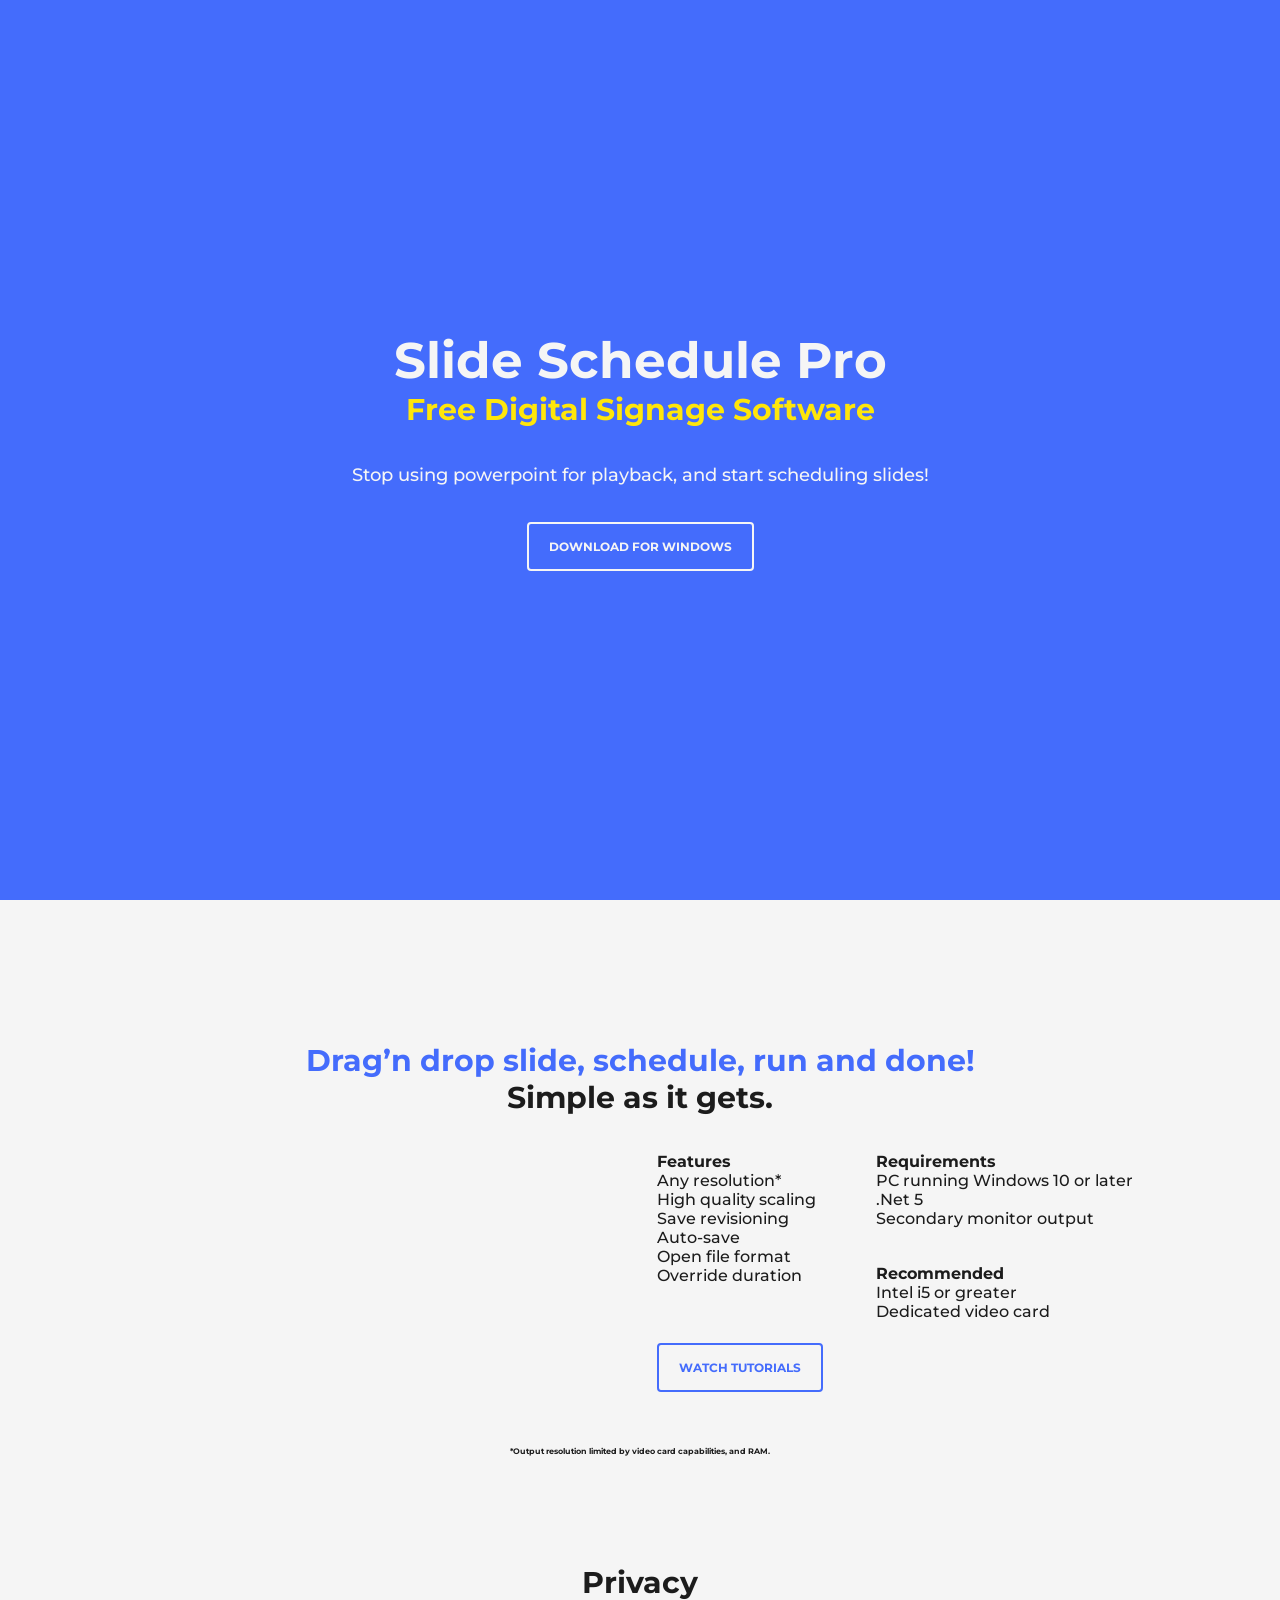
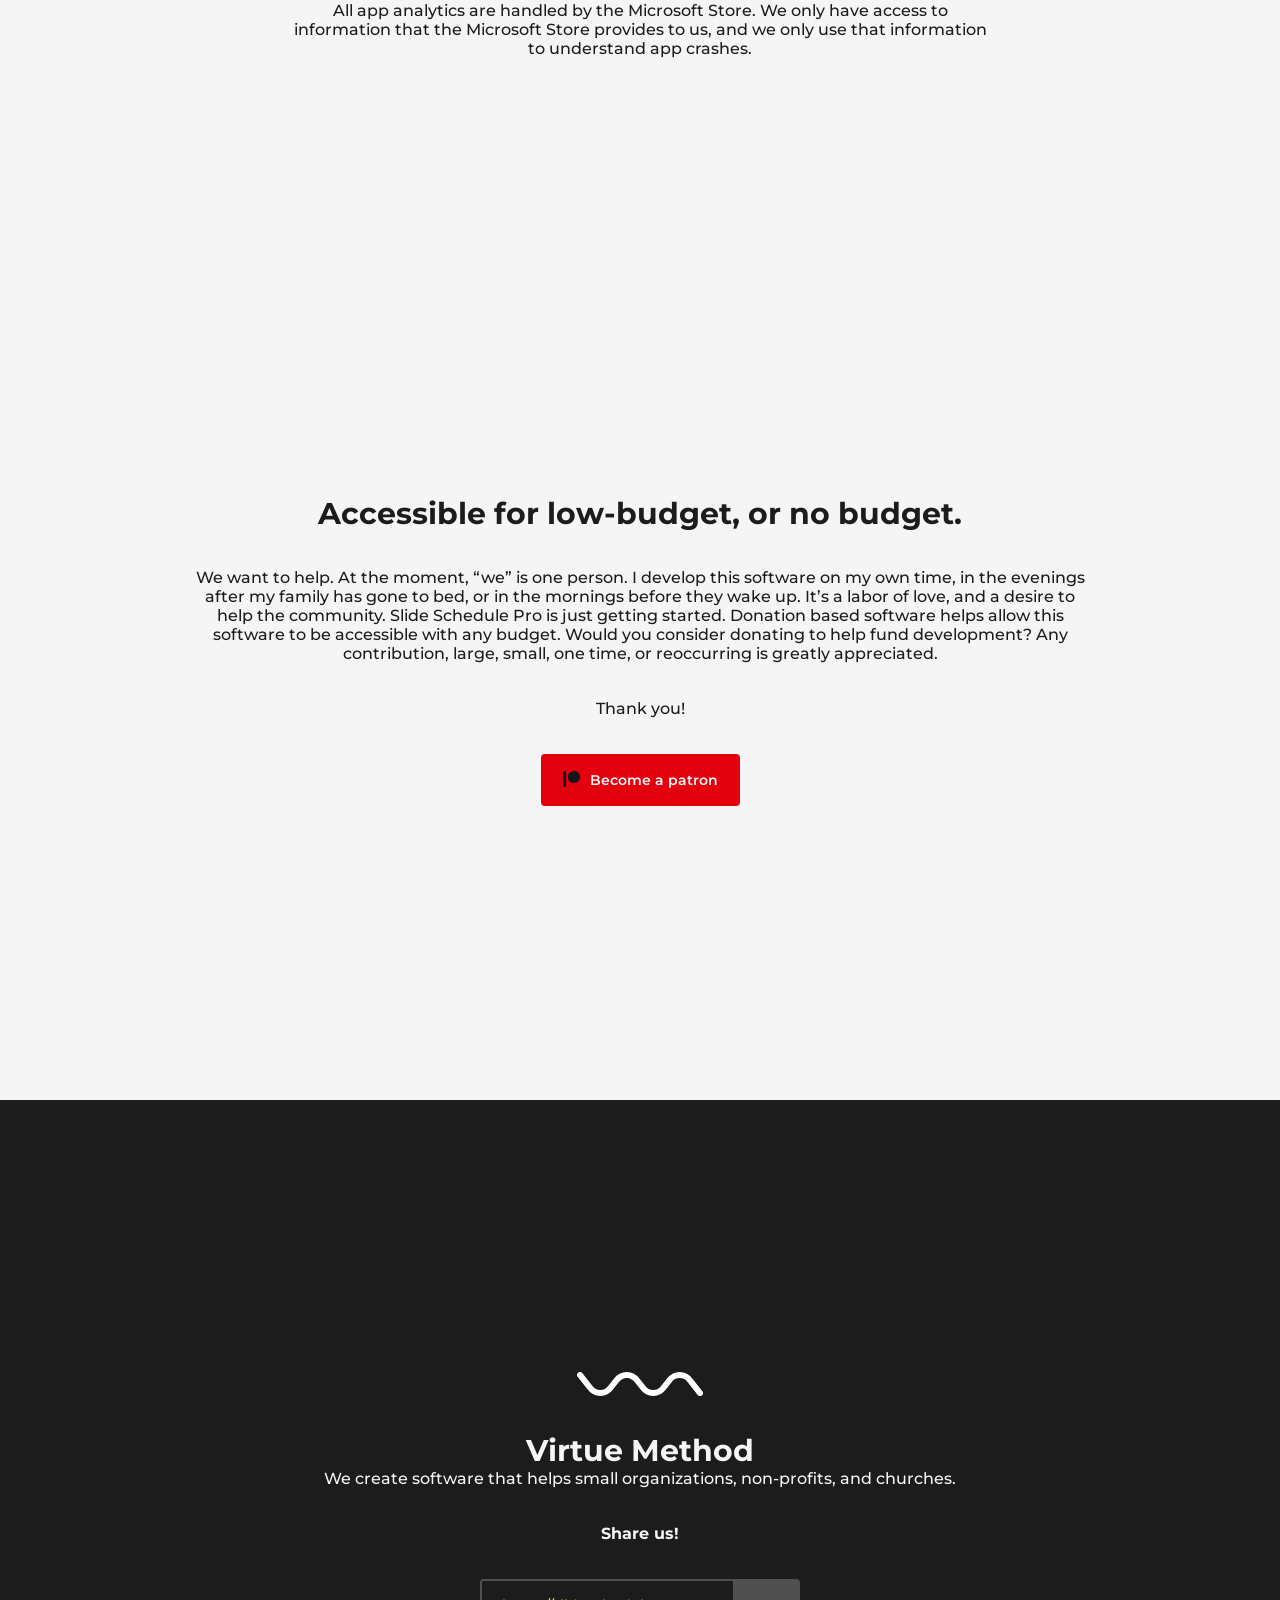
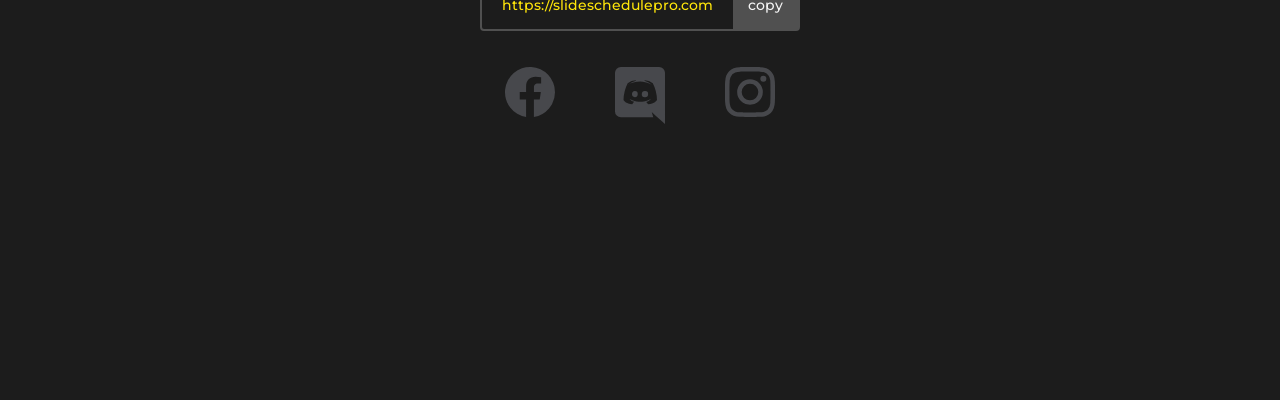
<file: index.html>
<!DOCTYPE html>
    <head>
        <title>Slide Schedule Pro</title>
        <meta charset='utf-8'>
        <meta property="og:title" content="Slide Schedule Pro" />
        <meta property="og:description" content="Free digital signage software. Stop using powerpoint for playback, and start scheduling slides! https://slideschedulepro.com/" />
        <meta property="twitter:card" content="summary" />
        <meta property="twitter:site" content="@virtuemethod" />
        <meta property="twitter:image" content="https://slideschedulepro.com/assets/slide-schedule-pro_og.jpg" />
        <meta property="og:image" content="https://slideschedulepro.com/assets/slide-schedule-pro_og.jpg" />
        <meta property="og:type" content="website" />
        <meta property="og:keywords" content="website" />
        <meta name="description" content="Free digital signage software. Stop using powerpoint for playback, and start scheduling slides! https://slideschedulepro.com/">
        <meta name="keywords" content="slide schedule free digital signage software">
        <meta name="robots" content="all">
        <meta name="viewport" content="width=device-width, initial-scale=1.0, maximum-scale=1.0, user-scalable=no">
        <link rel="stylesheet" href="https://fonts.googleapis.com/css?family=Montserrat:500,600,700&display=swap">
        <link rel="stylesheet" type="text/css" href="unset.css">
        <link rel="stylesheet" type="text/css" href="main.css">
        <link rel="icon" type="image/png" href="assets/slideschedulepro.png">
        <script async src="https://www.googletagmanager.com/gtag/js?id=G-995SW73HZX"></script>
        <script async src="copy.js"></script>
        <script>
        window.dataLayer = window.dataLayer || [];
        function gtag(){dataLayer.push(arguments);}
        gtag('js', new Date());
        gtag('config', 'G-995SW73HZX');
        </script>
    </head>
    <body>
        <article class="blue center-center">
            <h1>Slide Schedule Pro</h1>
            <h2>Free Digital Signage Software</h2>
            <hr>
            <h3>Stop using powerpoint for playback, and start scheduling slides!</h3>
            <hr>
            <a class="button" href="https://www.microsoft.com/store/apps/9PP6JFQBR3VZ" target="_blank">Download for Windows</a>
        </article>
        <article class="center-center">
            <h2><span class="blue">Drag’n drop slide, schedule, run and done!</span><br/>Simple as it gets.</h2>
            <hr>
            <div class="col-two pop-one gap-three">
                <div class="video"><iframe width="100%" height="100%" src="https://www.youtube.com/embed/wZJjZ7rjRjU" title="Schedule Slides With FREE Digital Signage Software" frameborder="0" allow="accelerometer; autoplay; clipboard-write; encrypted-media; gyroscope; picture-in-picture" allowfullscreen></iframe></div>
                <div class="text-left">
                    <div class="col-two pop-one-delay text-left gap-three">
                        <div>
                            <p><b>Features</b></p>
                            <p>Any resolution*</p>
                            <p>High quality scaling</p>
                            <p>Save revisioning</p>
                            <p>Auto-save</p>
                            <p>Open file format</p>
                            <p>Override duration</p>
                        </div>
                        <div>
                            <p><b>Requirements</b></p>
                            <p>PC running Windows 10 or later</p>
                            <p>.Net 5</p>
                            <p>Secondary monitor output</p>
                            <hr>
                            <p><b>Recommended</b></p>
                            <p>Intel i5 or greater</p>
                            <p>Dedicated video card</p>
                        </div>
                    </div>
                    <hr>
                    <a class="button" href="https://www.youtube.com/playlist?list=PLeAhiXqUoEDqxNoQADUw1BoQEOtBSwZpl" target="_blank">Watch tutorials</a>
                </div>
            </div>
            <hr>
            <p class="note">*Output resolution limited by video card capabilities, and RAM.</p>
            <hr>
            <hr>
            <hr>
            <h2 id="privacy">Privacy</h2>
            <div style="max-width: 700px;">
                <p>All app analytics are handled by the Microsoft Store. We only have access to information that the Microsoft Store provides to us, and we only use that information to understand app crashes.</p>
            </div>
        </article>
        <article class="center-center">
            <h2>Accessible for low-budget, or no budget.</h2>
            <hr>
            <p style="max-width: 900px;">We want to help. At the moment, “we” is one person. I develop this software on my own time, in the evenings<wbr> after my family has gone to bed, or in the mornings before they wake up. It’s a labor of love, and a desire to help<wbr> the community. Slide Schedule Pro is just getting started. Donation based software helps allow this software to<wbr> be accessible with any budget. Would you consider donating to help fund development?<wbr> Any contribution, large, small, one time, or reoccurring is greatly appreciated.</p>
            <hr>
            <p>Thank you!</p>
            <hr>
            <a href="https://patreon.com/virtuemethod?utm_medium=clipboard_copy&utm_source=copyLink&utm_campaign=creatorshare_creator" class="patreon" target="_blank">Become a patron</a>
        </article>
        <article class="center-center black">
            <img src="assets/virtuemethod-white.svg">
            <hr>
            <h2>Virtue Method</h2>
            <p>We create software that helps small organizations, non-profits, and churches.</p>
            <hr>
            <p><b>Share us!</b></p>
            <hr>
            <a href="https://slideschedulepro.com" class="copy">https://slideschedulepro.com</a>
            <hr>
            <div class="col-three social-links gap-three">
                <a href="https://www.facebook.com/slideschedulepro" target="_blank"><img src="assets/icon_facebook.svg"/></a>
                <a href="https://discord.gg/nzCHhCU" target="_blank"><img src="assets/icon_discord.svg"/></a>
                <a href="https://instagram.com/slideschedulepro" target="_blank"><img src="assets/icon_instagram.svg"/></a>
            </div>
        </article>
    </body>
</html>
</file>
<file: unset.css>
html{
    scroll-behavior: smooth;
}
body,div,dl,dt,dd,ul,ol,li,h1,h2,h3,h4,h5,h6,pre,code,form,fieldset,legend,input,textarea,p,a,blockquote,th,td{
    margin:0;padding:0;
}
table{
    border-collapse:collapse;
    border-spacing:0;
}
fieldset,img{
    border:0;
}
address,caption,cite,code,dfn,em,strong,th,var{
    font-style:normal;
    font-weight:normal;
}
li{
    list-style:none;
}
caption,th{
    text-align:left;
}
h1,h2,h3,h4,h5,h6{
    font-size:100%;
    font-weight:normal;
}
a{
    text-decoration: none;
}
q:before,q:after{
    content:'';
}
abbr,acronym{
    border:0;
    font-variant:normal;
}
sup{
    vertical-align:text-top;
}
sub{
    vertical-align:text-bottom;
}
input,textarea,select{
    font-family:inherit;
    font-size:inherit;
    font-weight:inherit;
}
input,textarea,select{
    *font-size:100%;
}
legend{
}
del,ins{
    text-decoration:none;
}
</file>
<file: main.css>
@-webkit-keyframes animate-text-gradient-fill {
                from {background-position-x: 0px;}
                to {background-position-x: 2000px;}
            }
            html {
                scroll-behavior: smooth;
            }
            :root{
                cursor: default;
                --clr-black: #1C1C1C;
                --clr-light-gray: #F5F5F5;
                --clr-dark-gray: #505050;
                --clr-yellow: #FFE60A;
                --clr-blue: #446CFC;
                --clr-patreon: #E2020F;
                --font-main: 'Montserrat';
                --size-header: 50px;
                --size-subhead: 30px;
                --size-large: 18px;
                --size-body: 16px;
                --size-gap: 20px;
                --page-width: 1500px;
                --frame-height: 850px;
                --grad-blue: linear-gradient(90deg, #446CFC 0%, #6C00FC 50%, #446CFC 100%);
            }
            body{
                color: var(--clr-black);
                background-color: var(--clr-light-gray);
                z-index: -1;
                font-family: var(--font-main);
                font-size: var(--size-body);
                font-weight: 500;
                -webkit-font-smoothing: antialiased;
                user-select: none; /* supported by Chrome and Opera */
                -webkit-user-select: none; /* Safari*/
                -khtml-user-select: none; /* Konqueror HTML*/
                -moz-user-select: none; /* Firefox */
                -ms-user-select: none; /* Internet Explorer/Edge*/
            }
            h1{
                font-size: var(--size-header);
                font-weight: 700;
            }
            h2{
                font-size: var(--size-subhead);
                font-weight: 700;
            }
            *.blue{
                color: var(--clr-blue);
            }
            h3{
                font-size: var(--size-large);
                font-weight: 500;
            }
            hr{
                border-width: none;
                border-style: none;
                height: var(--size-gap);
            }
            a.button{
                color: var(--clr-blue);
                font-size: 12px;
                font-weight: 700;
                text-transform: uppercase;
                padding: 15px 20px;
                border: 2px solid var(--clr-blue);
                border-radius: 4px;
                transform: scale(1);
                transition: all ease-in-out 50ms;
            }
            a.copy, a.patreon{
                padding: 15px 20px;
                border: 2px solid var(--clr-dark-gray);
                border-radius: 4px;
                font-size: 14px;
                transform: scale(1);
                transition: all ease-in-out 50ms;
            }
            a.patreon{
                color: var(--clr-light-gray);
                background-color: var(--clr-patreon);
                border-color:var(--clr-patreon);
                font-weight: 600;
                display: flex;
                flex-direction: row;
                justify-items: center;
                align-items: center;
                column-gap: 10px;
            }
            a.patreon:before{
                display: inline-block;
                content: ' ';
                background-image: url('assets/icon_patreon.svg');
                background-position: center center;
                background-repeat: no-repeat;
                width: 17px;
                height: 17px;
            }
            a.button:hover, a.patreon:hover, a.copy:hover{
                transform: scale(1.03);
            }
            a.button:active, a.patreon:active, a.copy:active{
                transform: scale(0.95);
            }
            a.copy::after{
                content: 'copy';
                background-color: var(--clr-dark-gray);
                color: var(--clr-light-gray);
                padding: 15px;
                margin: -15px -20px -15px 20px;
            }
            a.copy.copied{
                border-color: var(--clr-yellow);
            }
            a.copy.copied::after{
                content: 'copied!';
                background-color: var(--clr-yellow);
                color: var(--clr-dark-gray);
            }
            p.note{
                font-size: 8px;
                font-weight: 700;
            }
            article{
                width: 100vw;
                max-width: 100%;
                min-width: 100%;
                min-height: 100vh;
                display: flex;
                flex-direction: column;
                padding: var(--size-gap);
                box-sizing: border-box;
            }
            article.center-center{
                align-items: center;
                justify-content: center;
                text-align: center;
            }
            article.blue{
                background-color: var(--clr-blue);
                color: var(--clr-light-gray);
            }
            article.blue h2{
                color: var(--clr-yellow);
            }
            article.blue a.button{
                color: var(--clr-light-gray);
                border: 2px solid var(--clr-light-gray);
            }
            article.black{
                background-color: var(--clr-black);
                color: var(--clr-light-gray);
            }
            article.black h2, article.black p {
                color: var(--clr-light-gray);
            }
            article.black a{
                color: var(--clr-yellow);
            }
            div.col-two{
                display: flex;
                flex-direction: row;
                grid-template-columns: repeat(2, 1fr);
                box-sizing: border-box;
                grid-auto-rows: auto;
            }
            div.col-three{
                display: flex;
                flex-direction: row;
                grid-template-columns: repeat(3, 1fr);
                box-sizing: border-box;
                grid-auto-rows: auto;
            }
            div.video{
                width: 450px;
                position: relative;
                aspect-ratio: auto 16/9;
            }
            div.video > iframe{
                height: 100%;
                width: 100%;
                border-radius: 4px;
            }
            div.text-left{
                text-align: left;
            }
            div.gap{
                gap: var(--size-gap);
            }
            div.gap-two{
                gap: calc(var(--size-gap)*2);
            }
            div.gap-three{
                gap: calc(var(--size-gap)*3);
            }
            div.social-links a{

            }
            div.social-links a > img{
                width: 50px;
            }
            
    @media screen and (max-width: 1100px) {
        .col-two.pop-one {
            flex-direction: column;
            grid-template-columns: 1fr;
            grid-column-gap: var(--size-gap);
            width: 100%;
        }
        div.video{
            width: 100%;
        }
    }            
    @media screen and (max-width: 600px) {
        .col-two.pop-one-delay {
            flex-direction: column;
            grid-template-columns: 1fr;
            grid-column-gap: var(--size-gap);
            width: 100%;
        }
    }
</file>
